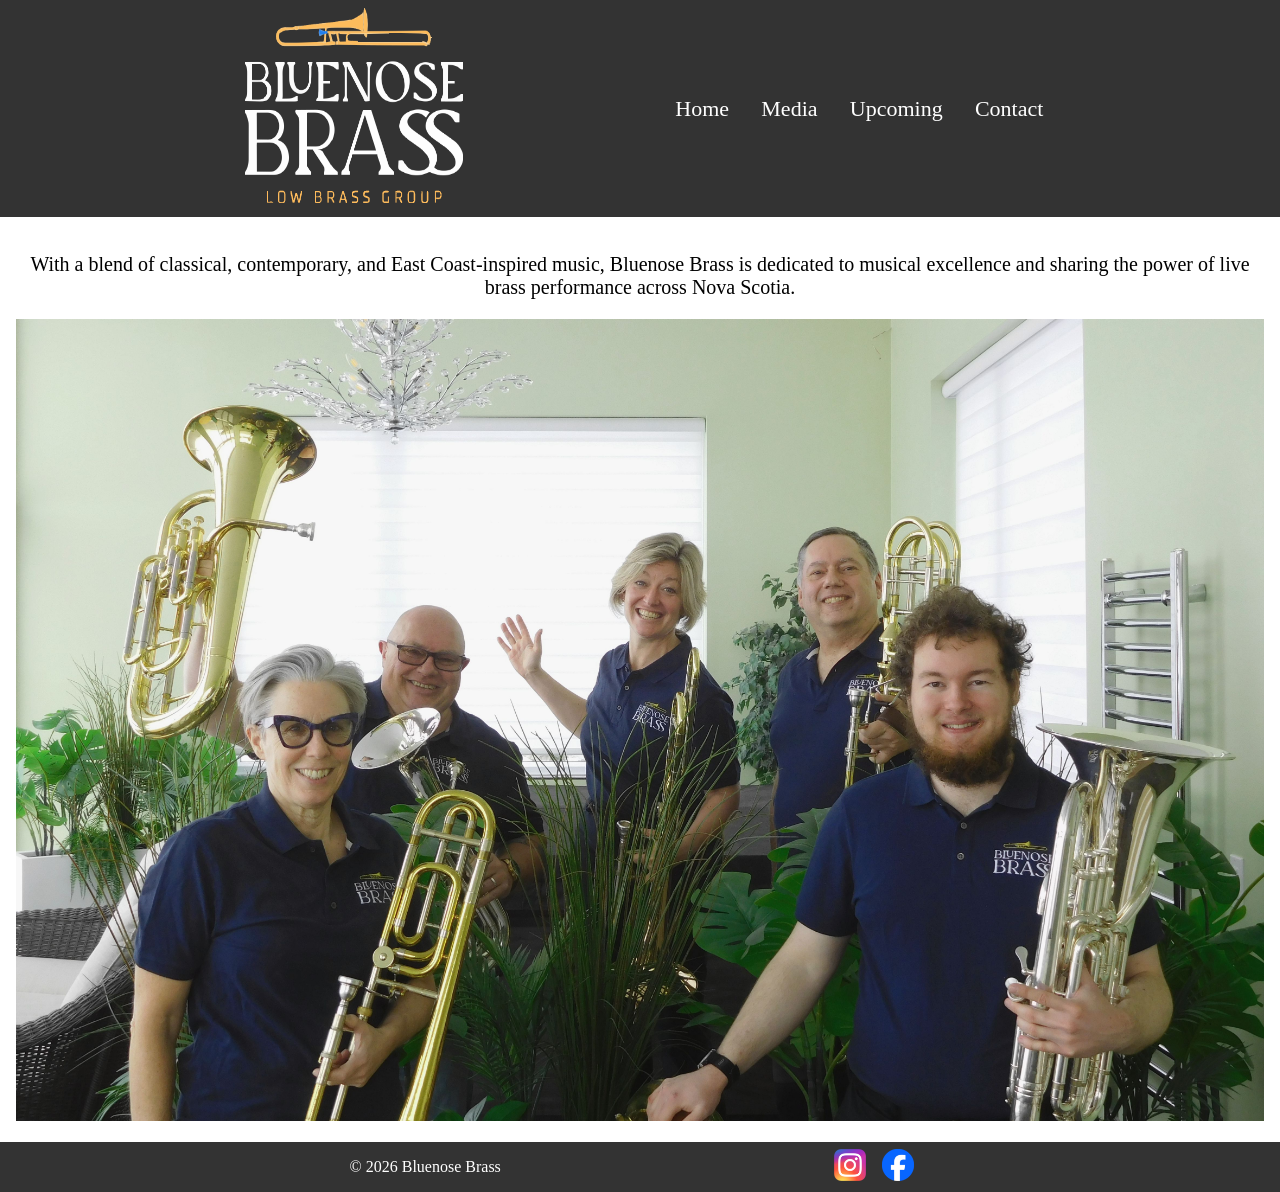
<file: index.html>
<!DOCTYPE html>
<html lang="en">

<head>
    <meta charset="UTF-8">
    <title>Bluenose Brass</title>
    <link href="styles.css" rel="stylesheet">
    <meta name="viewport" content="width=device-width,initial-scale=1">
    <script src="script.js"></script>
</head>

<body>
    <div class="menubanner">
        <div class="logoname">
            <a href="index.html">
                <img src="img/bb.png" alt="Bluenose Brass logo" class="logo" alt="Bluenose Brass Logo">
            </a>
        </div>
        <nav class="menuoptions">
            <a href="index.html" class="navbutton">Home</a>
            <a href="media.html" class="navbutton">Media</a>
            <a href="upcoming.html" class="navbutton">Upcoming</a>
            <a href="contact.html" class="navbutton">Contact</a>
            <a href="javascript:void(0);" class="icon" onclick="menuFunction()">&#9776</a>
        </nav>
    </div>
    <div class="mobilenav" id="menu">
        <a href="index.html" class="navbutton">Home</a>
        <a href="media.html" class="navbutton">Media</a>
        <a href="upcoming.html" class="navbutton">Upcoming</a>
        <a href="contact.html" class="navbutton">Contact</a>
        
    </div>
    <div class="maintext">
        <p>With a blend of classical, contemporary, and East Coast-inspired music, Bluenose Brass is dedicated to musical excellence and sharing the power of live brass performance across Nova Scotia.</p>
        <img src="img/Group01.jpg" alt="Bluenose Brass group photo">
    </div>
    <footer class="footer">
        <div class="copyright">
            <p>© 2026 Bluenose Brass</p>
        </div>
        <div class="iconlinks">
            <a href="https://www.instagram.com/bluenosebrassns/">
                <img src="img/Instagram_logo_2016.svg.png" alt="Instagram">
            </a>
            <a href="https://www.facebook.com/people/Bluenose-Brass/61586311084756/">
                <img src="img/2023_Facebook_icon.svg.png" alt="Facebook">
            </a>
        </div>
    </footer>
</body>

</html>
</file>
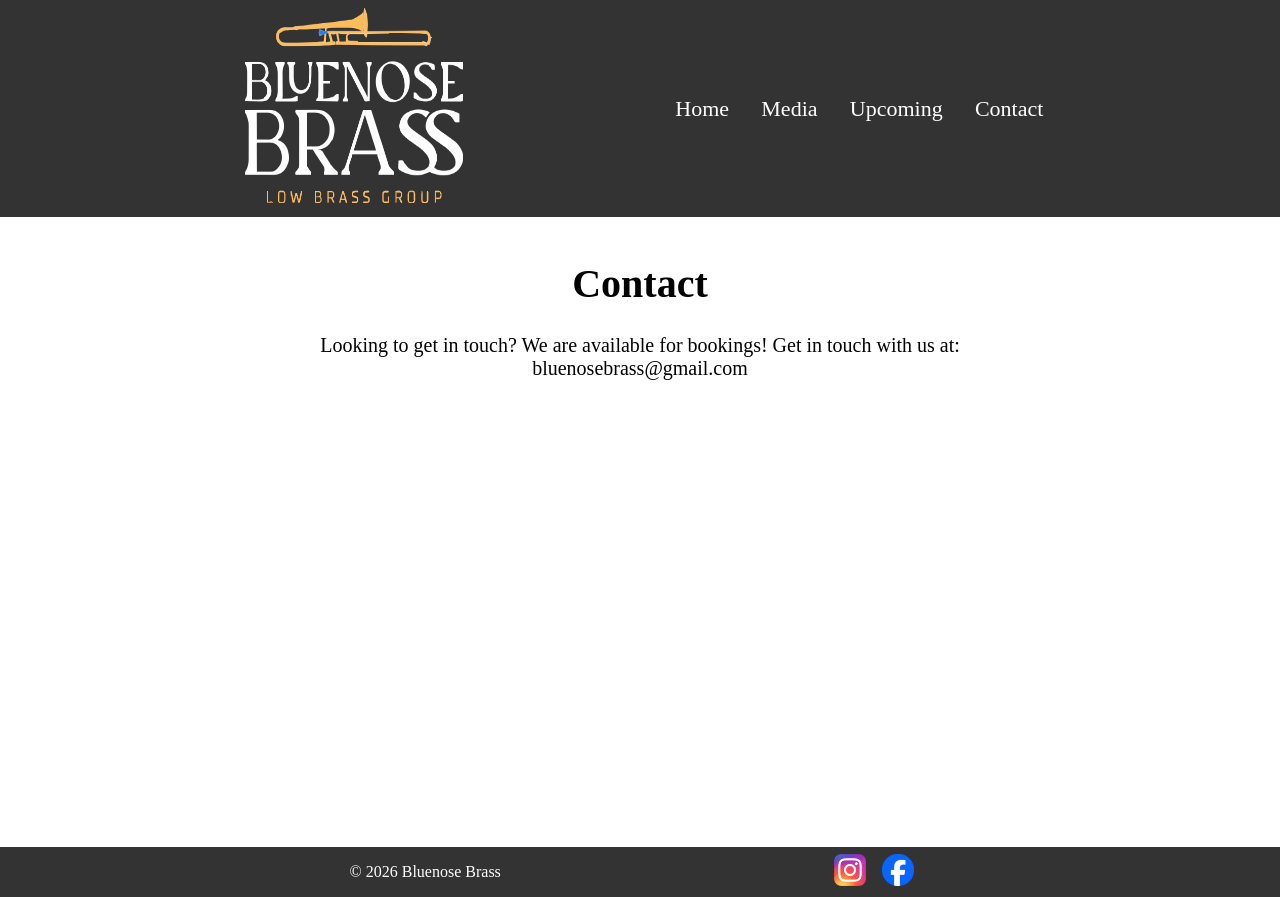
<file: contact.html>
<!DOCTYPE html>
<html lang="en">

<head>
    <meta charset="UTF-8">
    <title>Bluenose Brass</title>
    <link href="styles.css" rel="stylesheet">
    <meta name="viewport" content="width=device-width,initial-scale=1">
    <script src="script.js"></script>
</head>

<body>
    <div class="menubanner">
        <div class="logoname">
            <a href="index.html">
                <img src="img/bb.png" alt="Bluenose Brass logo" class="logo" alt="Bluenose Brass Logo">
            </a>
        </div>
        <nav class="menuoptions">
            <a href="index.html" class="navbutton">Home</a>
            <a href="media.html" class="navbutton">Media</a>
            <a href="upcoming.html" class="navbutton">Upcoming</a>
            <a href="contact.html" class="navbutton">Contact</a>
            <a href="javascript:void(0);" class="icon" onclick="menuFunction()">&#9776</a>
        </nav>
    </div>
    <div class="mobilenav" id="menu">
        <a href="index.html" class="navbutton">Home</a>
        <a href="media.html" class="navbutton">Media</a>
        <a href="upcoming.html" class="navbutton">Upcoming</a>
        <a href="contact.html" class="navbutton">Contact</a>
        
    </div>
    <div class="maintext">
        <h1>Contact</h1>
        <p>Looking to get in touch? We are available for bookings! Get in touch with us at:
            <br>bluenosebrass@gmail.com
        </p>
    </div>
    <footer class="footer">
        <div class="copyright">
            <p>© 2026 Bluenose Brass</p>
        </div>
        <div class="iconlinks">
            <a href="https://www.instagram.com/bluenosebrassns/">
                <img src="img/Instagram_logo_2016.svg.png" alt="Instagram">
            </a>
            <a href="https://www.facebook.com/people/Bluenose-Brass/61586311084756/">
                <img src="img/2023_Facebook_icon.svg.png" alt="Facebook">
            </a>
        </div>
    </footer>
</body>

</html>
</file>
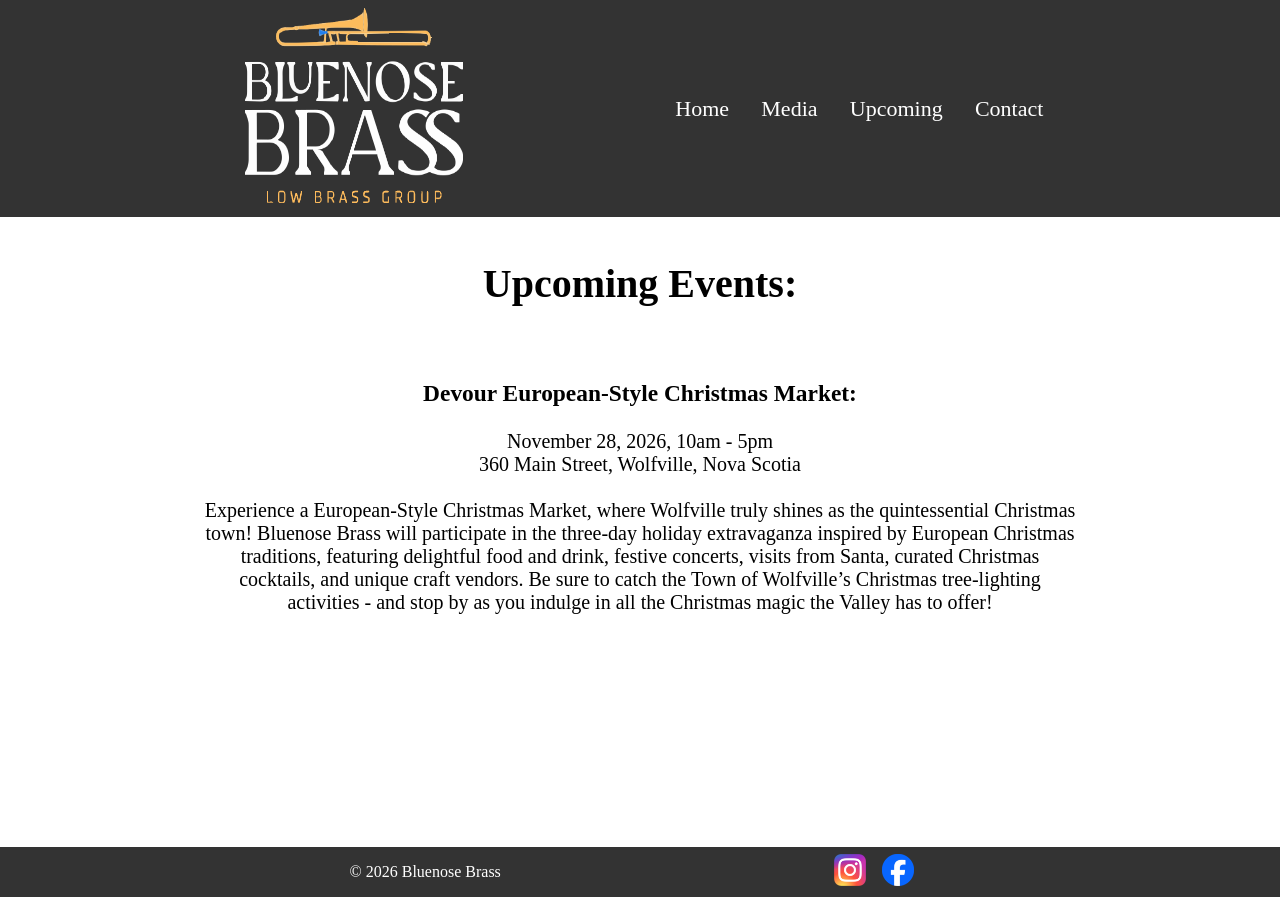
<file: upcoming.html>
<!DOCTYPE html>
<html lang="en">

<head>
    <meta charset="UTF-8">
    <title>Bluenose Brass</title>
    <link href="styles.css" rel="stylesheet">
    <meta name="viewport" content="width=device-width,initial-scale=1">
    <script src="script.js"></script>
</head>

<body>
    <div class="menubanner">
        <div class="logoname">
            <a href="index.html">
                <img src="img/bb.png" alt="Bluenose Brass logo" class="logo" alt="Bluenose Brass Logo">
            </a>
        </div>
        <nav class="menuoptions">
            <a href="index.html" class="navbutton">Home</a>
            <a href="media.html" class="navbutton">Media</a>
            <a href="upcoming.html" class="navbutton">Upcoming</a>
            <a href="contact.html" class="navbutton">Contact</a>
            <a href="javascript:void(0);" class="icon" onclick="menuFunction()">&#9776</a>
        </nav>
    </div>
    <div class="mobilenav" id="menu">
        <a href="index.html" class="navbutton">Home</a>
        <a href="media.html" class="navbutton">Media</a>
        <a href="upcoming.html" class="navbutton">Upcoming</a>
        <a href="contact.html" class="navbutton">Contact</a>
        
    </div>
    <div class="maintext">
        <h1>Upcoming Events:</h1>
        <br>
        <div class="event2">
            <h3>Devour European-Style Christmas Market:</h3>
            <p class="events">
                November 28, 2026, 10am - 5pm
                <br>
                360 Main Street, Wolfville, Nova Scotia
                <br>
                <br>
                Experience a European-Style Christmas Market, where Wolfville truly shines as the
quintessential Christmas town! Bluenose Brass will participate in the three-day holiday
extravaganza inspired by European Christmas traditions, featuring delightful food and
drink, festive concerts, visits from Santa, curated Christmas cocktails, and unique craft
vendors. Be sure to catch the Town of Wolfville’s Christmas tree-lighting activities - and
stop by as you indulge in all the Christmas magic the Valley has to offer!
            </p>
        </div>
    </div>
    <footer class="footer">
        <div class="copyright">
            <p>© 2026 Bluenose Brass</p>
        </div>
        <div class="iconlinks">
            <a href="https://www.instagram.com/bluenosebrassns/">
                <img src="img/Instagram_logo_2016.svg.png" alt="Instagram">
            </a>
            <a href="https://www.facebook.com/people/Bluenose-Brass/61586311084756/">
                <img src="img/2023_Facebook_icon.svg.png" alt="Facebook">
            </a>
        </div>
    </footer>
</body>
</file>
<file: styles.css>
:root {
    --colour1: black;
    --colour2: blue;
    --colour3: #333;
    --colour4: white;
}

* {
  box-sizing: border-box;
}

body {
    margin: 0;
    padding: 0;
    text-align: center;
}

img {
    max-width: 100%
}

.logo {
    height: 195px;
    width: 291px;
    padding-left: 32px;
}

a {
    text-decoration: none;
}

p.events {
    max-width: 70%;
    position: relative;
    left: 50%;
    transform: translateX(-50%);
}

.menubanner {
    font-size: 22px;
    display: flex;
    flex-direction: row;
    align-items: center;
    top: 0;
    background-color: var(--colour3);
    overflow: hidden;
    justify-content: space-evenly;
    max-height: 25%;
}

.logoname {
    color: var(--colour4);
    width: 250px;
    margin: 8px;
}

.maintext {
    padding: 16px;
    min-height: calc(100vh - 270px);
    font-size: 20px;
}

.video {
    max-width: 50%;
    max-height: 50%;
    position: relative;
    left: 50%;
    transform: translateX(-66%);
}

.desctext {
    font-size: small;
}

@media only screen and (min-width: 1200px) {
    .menuoptions {
        width: 30%;
    }
}

@media only screen and (max-width: 1199px) {
    .menuoptions {
        width: 40%;
    }
}

.menuoptions {
    display: flex;
    justify-content: flex-end;
    justify-content: space-between;
    float: right;
    padding-right: 16px;
    margin-right: 16px;
}

.menuoptions a:last-child {
    display: none;
}

.navbutton {
    color: var(--colour4);
}

.footer {
    background-color: var(--colour3);
    color: var(--colour4);
    padding: 0;
    width: 100%;
    overflow: hidden;
    display: flex;
    justify-content: space-evenly;
    align-items: center;
}

.iconlinks {
    max-width: 80px;
    display: flex;
    justify-content: space-between;
    margin-right: 32px;
    column-gap: 16px;
}

.copyright {
    margin-left: 16px;
}

.mobilenav {
    display: none;
    background-color: var(--colour3);
}

.mobilenav.responsive {
    display: flex;
    flex-direction: column;
    padding: 16px;
    justify-content: space-between;
    min-height: 240px;
    font-size: 24px;
}

@media screen and (max-width: 900px) {
    .menuoptions a:not(:last-child) {
        display: none;
    }

    .menuoptions a.icon {
        color: var(--colour4);
        display: block;
        float: right;
        position: relative;
        left: 20vw;
        font-size: 32px;
    }
}




div.gallery {
  display: flex;
  flex-wrap: wrap;
  justify-content: center;
}

div.gallery-item {
  margin: 5px;
  border: 1px solid #ccc;
  width: calc(25% - 20px);
  
}

div.gallery-item:hover {
  border: 1px solid #777;
}

div.gallery-item img {
  width: 100%;
  height: auto;
}

div.gallery-item div.desc {
  padding: 15px;
  text-align: center;
}

@media only screen and (max-width: 768px) {
  div.gallery-item {
    width: calc(50% - 20px);
  }
}

@media only screen and (max-width: 480px) {
  div.gallery-item {
    width: calc(100% - 20px);
  }
}
</file>
